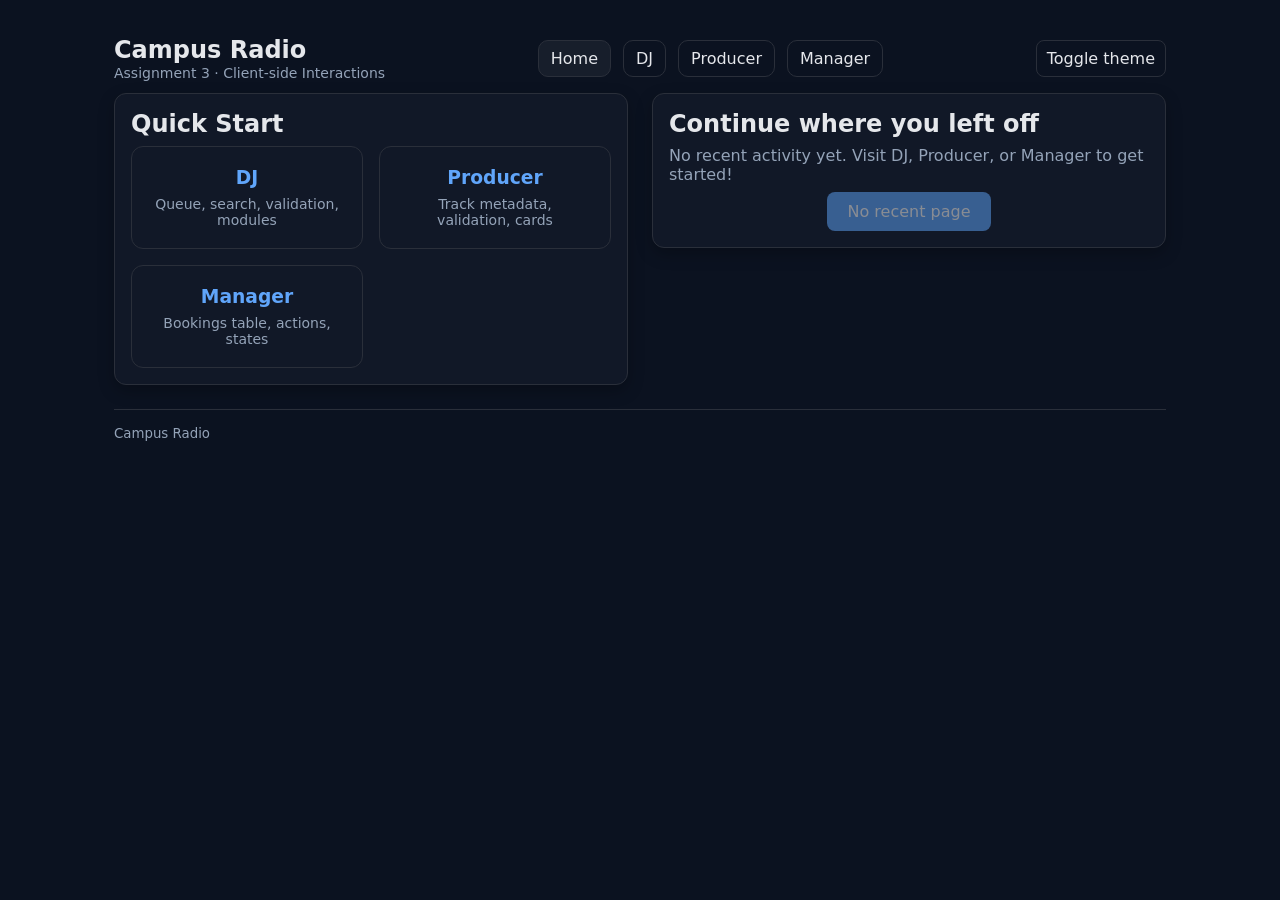
<file: index.html>
<!doctype html>
<html lang="en">
<head>
  <meta charset="utf-8" />
  <meta name="viewport" content="width=device-width, initial-scale=1" />
  <title>Campus Radio · Assignment 3</title>
  <link rel="stylesheet" href="assets/css/base.css">
  <style>
    .tiles {
      display: grid;
      grid-template-columns: repeat(auto-fit, minmax(200px, 1fr));
      gap: 16px;
    }
    .tile {
      display: block;
      padding: 20px;
      background: var(--surface);
      border: 1px solid var(--border);
      border-radius: 12px;
      text-align: center;
      transition: transform 0.2s, box-shadow 0.2s;
    }
    .tile:hover {
      transform: translateY(-2px);
      box-shadow: var(--shadow-strong);
    }
    .tile h3 {
      margin: 0 0 8px;
      color: var(--primary);
    }
    .tile p {
      margin: 0;
      color: var(--muted);
      font-size: 14px;
    }
    .btn {
      display: inline-block;
      padding: 10px 20px;
      background: var(--primary);
      color: white;
      border-radius: 8px;
      text-decoration: none;
      transition: opacity 0.2s;
    }
    .btn:hover {
      opacity: 0.9;
    }
    .btn:disabled,
    .btn[style*="pointer-events: none"] {
      opacity: 0.5;
      cursor: not-allowed;
    }
    #continueStatus {
      margin: 8px 0;
      min-height: 24px;
    }
  </style>
</head>
<body>
  <div class="layout">
    <header class="site-header">
      <div class="brand">
        <h1>Campus Radio</h1>
        <p>Assignment 3 · Client-side Interactions</p>
      </div>
      <nav class="topnav">
        <a href="index.html" class="active">Home</a>
        <a href="dj.html">DJ</a>
        <a href="producer.html">Producer</a>
        <a href="manager.html">Manager</a>
      </nav>
      <div class="actions">
        <button onclick="document.body.classList.toggle('light')">Toggle theme</button>
      </div>
    </header>

    <main class="content">
      <section class="card" id="quickstart">
        <h2>Quick Start</h2>
        <div class="tiles">
          <a class="tile" href="dj.html">
            <h3>DJ</h3>
            <p>Queue, search, validation, modules</p>
          </a>
          <a class="tile" href="producer.html">
            <h3>Producer</h3>
            <p>Track metadata, validation, cards</p>
          </a>
          <a class="tile" href="manager.html">
            <h3>Manager</h3>
            <p>Bookings table, actions, states</p>
          </a>
        </div>
      </section>

      <section class="card" id="continue">
        <h2>Continue where you left off</h2>
        <p id="continueStatus">No recent activity yet</p>
        <div class="actions">
          <a id="continueLink" href="#" class="btn">
            <span id="continueLinkText">Go to last page</span>
          </a>
        </div>
      </section>
    </main>

    <footer class="site-footer">
      <small>Campus Radio</small>
    </footer>
  </div>

  <script src="assets/js/index.js"></script>
</body>
</html>
</file>
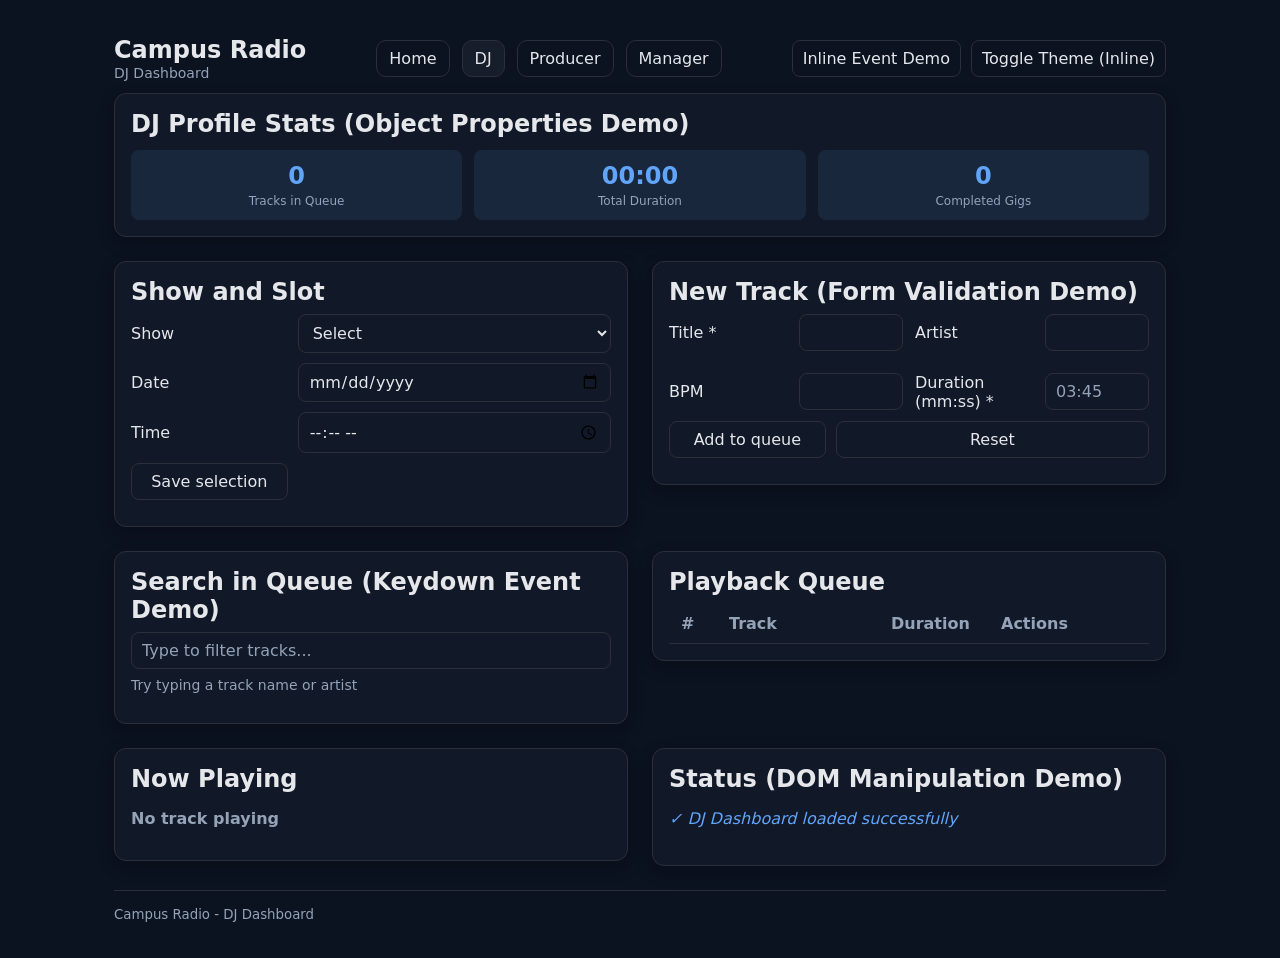
<file: dj.html>
<!doctype html>
<html lang="en">
<head>
  <meta charset="utf-8" />
  <meta name="viewport" content="width=device-width, initial-scale=1" />
  <title>DJ · Campus Radio</title>
  <link rel="stylesheet" href="assets/css/base.css">
  <style>
    .validation-message {
      color: #ef4444;
      font-size: 14px;
      margin-top: 4px;
      display: none;
    }
    .validation-message.show {
      display: block;
    }
    input.invalid {
      border-color: #ef4444;
    }
    input.valid {
      border-color: #22c55e;
    }
    .profile-stats {
      display: grid;
      grid-template-columns: repeat(3, 1fr);
      gap: 12px;
      margin-top: 12px;
    }
    .stat-box {
      background: rgba(96, 165, 250, 0.1);
      padding: 12px;
      border-radius: 8px;
      text-align: center;
    }
    .stat-value {
      font-size: 24px;
      font-weight: bold;
      color: var(--primary);
    }
    .stat-label {
      font-size: 12px;
      color: var(--muted);
      margin-top: 4px;
    }
  </style>
</head>
<body>
  <div class="layout">
    <header class="site-header">
      <div class="brand">
        <h1>Campus Radio</h1>
        <p>DJ Dashboard</p>
      </div>
      <nav class="topnav">
        <a href="index.html">Home</a>
        <a href="dj.html" class="active">DJ</a>
        <a href="producer.html">Producer</a>
        <a href="manager.html">Manager</a>
      </nav>
      <div class="actions">
        <button onclick="alert('✓ Inline onclick event fired!')">Inline Event Demo</button>
        <button onclick="toggleThemeInline()">Toggle Theme (Inline)</button>
      </div>
    </header>

    <main class="content">
      <section class="card" id="profile-card" style="grid-column: 1 / -1;">
        <h2>DJ Profile Stats (Object Properties Demo)</h2>
        <div class="profile-stats">
          <div class="stat-box">
            <div class="stat-value" id="totalTracks">0</div>
            <div class="stat-label">Tracks in Queue</div>
          </div>
          <div class="stat-box">
            <div class="stat-value" id="totalDuration">00:00</div>
            <div class="stat-label">Total Duration</div>
          </div>
          <div class="stat-box">
            <div class="stat-value" id="gigsCount">0</div>
            <div class="stat-label">Completed Gigs</div>
          </div>
        </div>
      </section>

      <section class="card" id="select">
        <h2>Show and Slot</h2>
        <form>
          <div class="row">
            <label for="pselect">Show</label>
            <select id="pselect">
              <option value="">Select</option>
              <option value="morning">Morning Show</option>
              <option value="drive">Drive Time</option>
              <option value="night">Night Mix</option>
            </select>
          </div>
          <div class="row">
            <label for="slot-date">Date</label>
            <input type="date" id="slot-date">
          </div>
          <div class="row">
            <label for="slot-time">Time</label>
            <input type="time" id="slot-time" step="60">
          </div>
          <div class="row">
            <button type="submit">Save selection</button>
          </div>
        </form>
      </section>

      <section class="card" id="quick">
        <h2>New Track (Form Validation Demo)</h2>
        <form>
          <div class="grid">
            <div class="row">
              <label for="title">Title *</label>
              <div style="width: 100%;">
                <input id="title" name="title" type="text" required>
                <div class="validation-message" id="title-error"></div>
              </div>
            </div>
            <div class="row">
              <label for="artist">Artist</label>
              <input id="artist" name="artist" type="text">
            </div>
            <div class="row">
              <label for="bpm">BPM</label>
              <input id="bpm" name="bpm" type="number" min="0" step="1">
            </div>
            <div class="row">
              <label for="duration">Duration (mm:ss) *</label>
              <div style="width: 100%;">
                <input id="duration" name="duration" type="text" placeholder="03:45" required>
                <div class="validation-message" id="duration-error"></div>
              </div>
            </div>
          </div>
          <div class="row">
            <button type="submit">Add to queue</button>
            <button type="reset">Reset</button>
          </div>
        </form>
      </section>

      <section class="card">
        <h2>Search in Queue (Keydown Event Demo)</h2>
        <input id="q" type="search" placeholder="Type to filter tracks...">
        <p style="font-size: 14px; color: var(--muted); margin-top: 8px;" id="search-hint">
          Try typing a track name or artist
        </p>
      </section>

      <section class="card" id="queue">
        <h2>Playback Queue</h2>
        <table class="table">
          <thead>
            <tr>
              <th>#</th>
              <th>Track</th>
              <th>Duration</th>
              <th>Actions</th>
            </tr>
          </thead>
          <tbody></tbody>
        </table>
      </section>

      <section class="card">
        <h2>Now Playing</h2>
        <p id="nowPlaying" style="font-size: 16px; font-weight: 600; color: var(--primary);">
          No track playing
        </p>
      </section>

      <section class="card">
        <h2>Status (DOM Manipulation Demo)</h2>
        <p id="status" aria-live="polite" style="min-height: 24px; font-style: italic;"></p>
      </section>
    </main>

    <footer class="site-footer">
      <small>Campus Radio - DJ Dashboard</small>
    </footer>
  </div>

  <script type="module" src="assets/js/dj.js"></script>
  <script src="assets/js/index.js"></script>
</body>
</html>
</file>
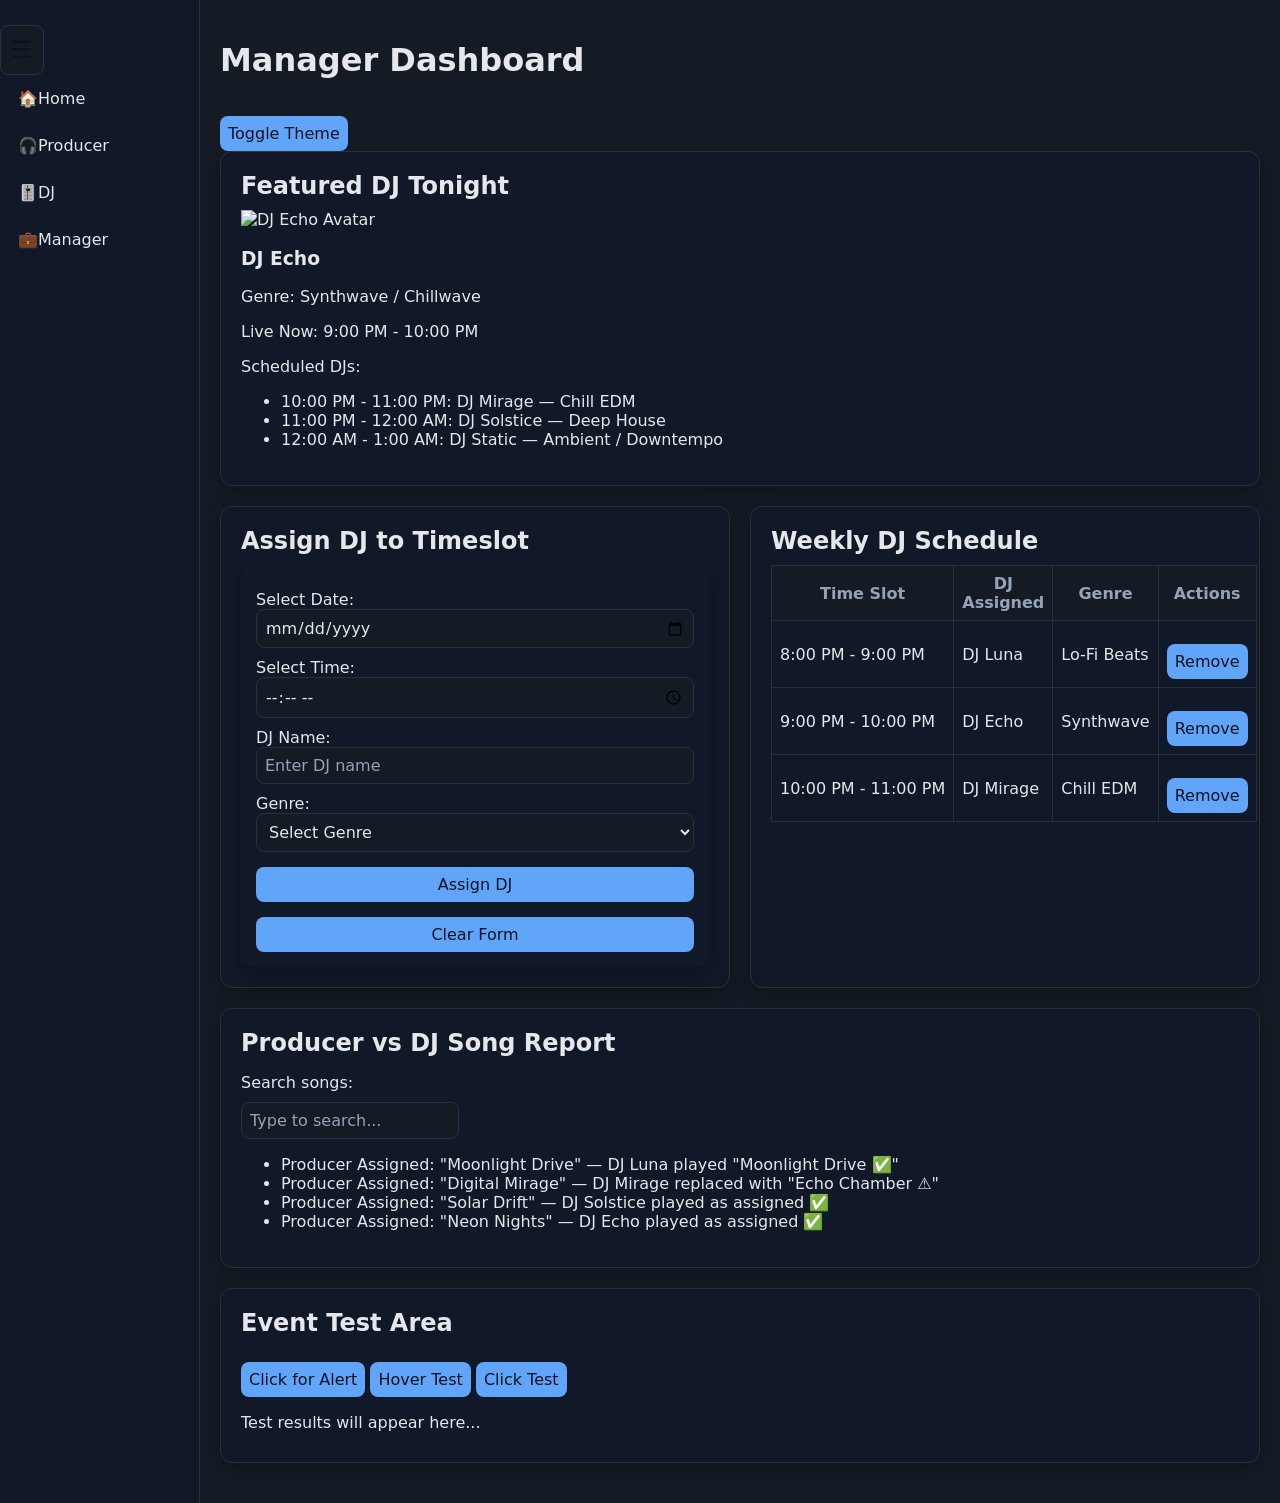
<file: manager.html>
<!DOCTYPE html>
<html lang="en">
<head>
    <meta charset="UTF-8">
    <meta name="viewport" content="width=device-width, initial-scale=1.0">
    <title>Manager - Campus Radio</title>
    <link rel="stylesheet" href="assets/css/manager.css">
</head>
<body>

    <!-- collapsable sidebar nav bar -->
    <nav id="sidebar">
        <button id="toggle-btn">☰</button>
        <ul>
            <li><a href="index.html"><span class="icon">🏠</span><span class="label">Home</span></a></li>
            <li><a href="producer.html"><span class="icon">🎧</span><span class="label">Producer</span></a></li>
            <li><a href="dj.html"><span class="icon">🎚️</span><span class="label">DJ</span></a></li>
            <li><a href="manager.html"><span class="icon">💼</span><span class="label">Manager</span></a></li>
        </ul>
    </nav>

    <main>
        <header>
            <h1>Manager Dashboard</h1>
            <button onclick="changeTheme()" class="btn secondary">Toggle Theme</button>
        </header>

        <div class="card">
            <section id="now-playing">
                <h2>Featured DJ Tonight</h2>
                <div class="featured-dj">
                    <img alt="DJ Echo Avatar" class="dj-avatar">
                    <div class="dj-info">
                        <h3 id="featured-dj-name">DJ Echo</h3>
                        <p id="featured-dj-genre">Genre: Synthwave / Chillwave</p>
                        <p id="featured-dj-time">Live Now: 9:00 PM - 10:00 PM</p>
                    </div>
                </div>
                
                <p>Scheduled DJs:</p>
                <ul class="upcoming-sets">
                    <li>10:00 PM - 11:00 PM: DJ Mirage — Chill EDM</li>
                    <li>11:00 PM - 12:00 AM: DJ Solstice — Deep House</li>
                    <li>12:00 AM - 1:00 AM: DJ Static — Ambient / Downtempo</li>
                </ul>
            </section>
        </div>

        <div class="half-container">
            <div class="card">
                <h2>Assign DJ to Timeslot</h2>
                <form id="signUpForm">
                    <label for="date">Select Date:</label>
                    <input type="date" id="date" name="date" required>

                    <label for="time">Select Time:</label>
                    <input type="time" id="time" name="time" required>

                    <label for="dj">DJ Name:</label>
                    <input type="text" id="dj" name="dj" placeholder="Enter DJ name" required>

                    <label for="genre">Genre:</label>
                    <select id="genre" name="genre" required>
                        <option value="">Select Genre</option>
                        <option value="EDM">EDM</option>
                        <option value="House">House</option>
                        <option value="Synthwave">Synthwave</option>
                        <option value="Lo-Fi">Lo-Fi</option>
                    </select>

                    <button type="submit" class="btn primary">Assign DJ</button>
                    <button type="button" onclick="clearForm()" class="btn secondary">Clear Form</button>
                </form>
                <div id="form-message"></div>
            </div>

            <div class="card">
                <h2>Weekly DJ Schedule</h2>
                <table border="1">
                    <thead>
                        <tr>
                            <th>Time Slot</th>
                            <th>DJ Assigned</th>
                            <th>Genre</th>
                            <th>Actions</th>
                        </tr>
                    </thead>
                    <!-- editable entries on schedule w/ default entries-->
                    <tbody id="schedule-body">
                        <tr>
                            <td>8:00 PM - 9:00 PM</td>
                            <td>DJ Luna</td>
                            <td>Lo-Fi Beats</td>
                            <td><button onclick="deleteRow(this)" class="btn-small">Remove</button></td>
                        </tr>
                        <tr>
                            <td>9:00 PM - 10:00 PM</td>
                            <td>DJ Echo</td>
                            <td>Synthwave</td>
                            <td><button onclick="deleteRow(this)" class="btn-small">Remove</button></td>
                        </tr>
                        <tr>
                            <td>10:00 PM - 11:00 PM</td>
                            <td>DJ Mirage</td>
                            <td>Chill EDM</td>
                            <td><button onclick="deleteRow(this)" class="btn-small">Remove</button></td>
                        </tr>
                    </tbody>
                </table>
            </div>
        </div>

        <section class="card">
            <h2>Producer vs DJ Song Report</h2>
            <p>Search songs:</p>
            <input type="text" id="song-search" placeholder="Type to search..." onkeyup="filterSongs()">
            
            <ul id="song-list">
                <li>Producer Assigned: "Moonlight Drive" — DJ Luna played "Moonlight Drive ✅"</li>
                <li>Producer Assigned: "Digital Mirage" — DJ Mirage replaced with "Echo Chamber ⚠️"</li>
                <li>Producer Assigned: "Solar Drift" — DJ Solstice played as assigned ✅</li>
                <li>Producer Assigned: "Neon Nights" — DJ Echo played as assigned ✅</li>
            </ul>
        </section>

        <section class="card">
            <h2>Event Test Area</h2>
            <button onclick="showSimpleAlert()" class="btn primary">Click for Alert</button>
            
            <button id="hover-btn" class="btn secondary">Hover Test</button>
            
            <button id="click-btn" class="btn secondary">Click Test</button>
            
            <p id="test-output">Test results will appear here...</p>
        </section>
    </main>

<script type="module" src="assets/js/manager.js"></script>
</body>
</html>
</file>
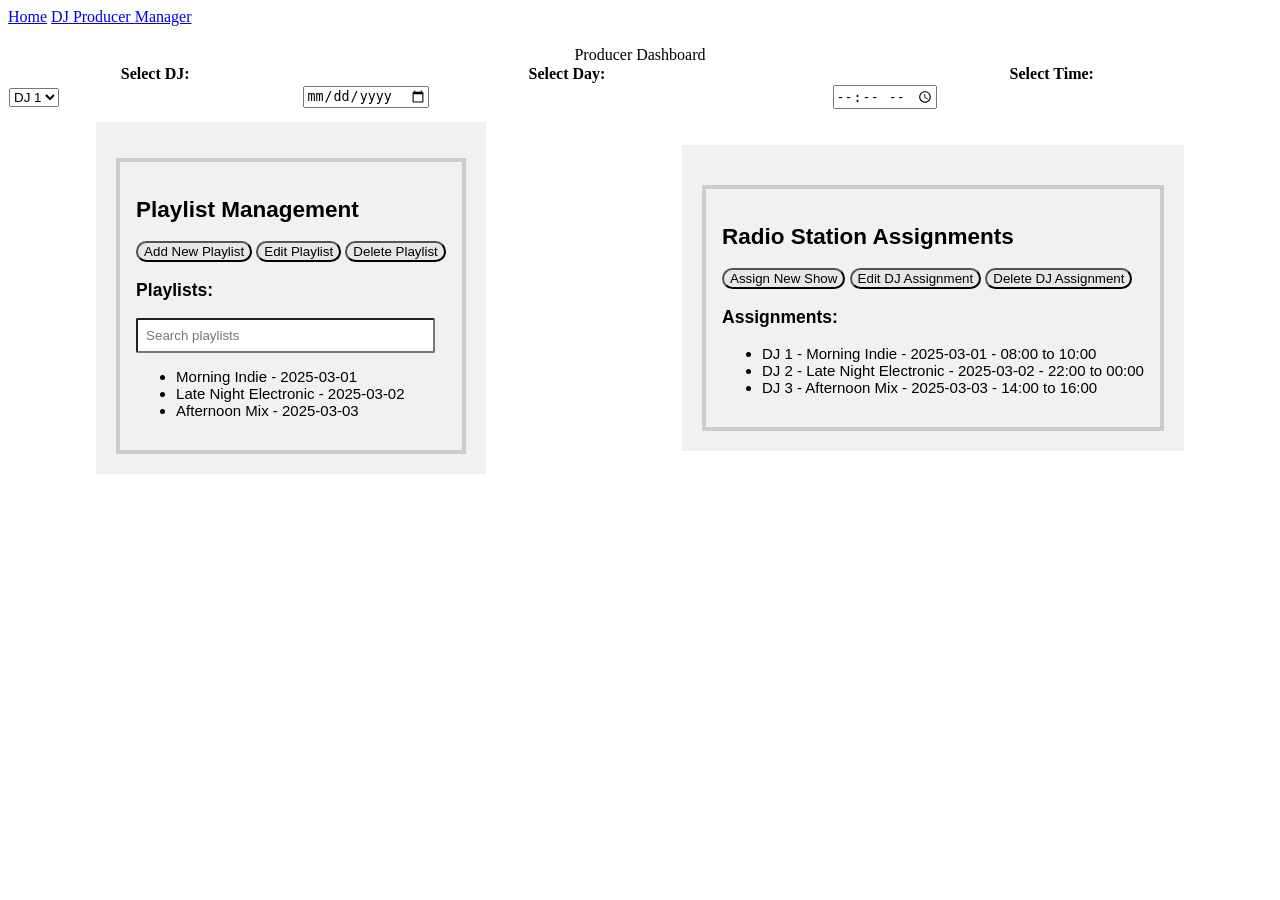
<file: producer.html>
<!DOCTYPE html>
<html lang="en">    

<head>
    <meta charset="UTF-8">
    <meta name="viewport" content="width=device-width, initial-scale=1">
    <title>Producer Page</title>
    <link rel="stylesheet" href="assets/css/producer.css">

</head>
<body>
   
<div >
    <a href="index.html">Home</a>
    <a href="dj.html">DJ </a>
    <a href="producer.html">Producer </a>
    <a href="manager.html">Manager </a>
  </div>

<div>
<table>
    <caption>Producer Dashboard</caption>
    <thead>
        <tr>
            <th>Select DJ:</th>
            <th>Select Day:</th>
            <th>Select Time:</th>
        </tr>
    </thead>
    <tbody>
        <tr>
            <td>
                <select>
                    <option value="dj1">DJ 1</option>
                    <option value="dj2">DJ 2</option>
                    <option value="dj3">DJ 3</option>
                </select>
            </td>

            <td>
                <input type="date">
            </td>
            <td>
                <input type="time">
            </td>
        </tr>
        <tr>
            <td>
            
            </td>
        </tr>
    </tbody>


</table>
    </section>
    <div class="dashboard-container">
       <div class="dashboard-card">
    <article style="border: 4px solid #ccc; padding: 16px; margin-top: 16px ;">
        <h2>Playlist Management</h2>
        <button>Add New Playlist</button>
        <button>Edit Playlist</button>
        <button>Delete  Playlist</button>
        
        <h3>Playlists:</h3>
        <input type="text" placeholder="Search playlists">
        
        <ul>
            <li>Morning Indie - 2025-03-01</li>
            <li>Late Night Electronic - 2025-03-02</li>
            <li>Afternoon Mix - 2025-03-03</li>
        </ul>
    </article>
         </div>
         <div class="dashboard-card">
    <article style="border: 4px solid #ccc; padding: 16px; margin-top: 20px ; ">
        <h2>Radio Station Assignments</h2>
        <button>Assign New Show</button>
        <button>Edit DJ Assignment</button>
        <button>Delete DJ Assignment</button>

        <h3>Assignments:</h3>
        <ul>
            <li>DJ 1 - Morning Indie - 2025-03-01 - 08:00 to 10:00</li>
            <li>DJ 2 - Late Night Electronic - 2025-03-02 - 22:00 to 00:00</li>
            <li>DJ 3 - Afternoon Mix - 2025-03-03 - 14:00 to 16:00</li>
        </ul>
    </article>
    </div>

    </div>
    </main>

</div>

<script src="assets/js/index.js"></script>
</body>
</html>
</file>
<file: assets/css/base.css>
:root{
  --bg:#0b1220;
  --surface:#111827;
  --text:#e5e7eb;
  --muted:#94a3b8;
  --primary:#60a5fa;
  --border:#2a2f3a;
  --shadow-soft:0 6px 16px rgba(0,0,0,.25);
  --shadow-strong:0 10px 24px rgba(0,0,0,.35);
}

*{box-sizing:border-box}
html,body{height:100%}
body{
  margin:0;
  font-family:system-ui,-apple-system,Segoe UI,Roboto,Inter,Arial,sans-serif;
  background:var(--bg);
  color:var(--text);
  -webkit-font-smoothing:antialiased;
  -moz-osx-font-smoothing:grayscale;
}

a{color:var(--text);text-decoration:none}
a:hover{opacity:.9}

.layout{max-width:1100px;margin:0 auto;padding:24px}

.site-header,.site-footer{
  display:flex;
  flex-wrap:wrap;
  justify-content:space-between;
  align-items:center;
  gap:12px;
  padding:12px 0;
}

.brand h1{font-size:24px;line-height:1.2;margin:0}
.brand p{margin:0;color:var(--muted);font-size:14px}

.topnav{display:flex;gap:12px;flex-wrap:wrap;justify-content:center}
.topnav a{
  padding:8px 12px;
  border:1px solid var(--border);
  border-radius:10px;
  background:transparent;
}
.topnav a.active{background:rgba(255,255,255,.05)}

.actions{display:flex;gap:10px;flex-wrap:wrap;justify-content:center}
.actions button{min-width:44px}

.content{
  display:grid;
  grid-template-columns:repeat(2,minmax(320px,1fr));
  gap:24px;
  align-items:start;
}
@media (max-width:760px){
  .content{grid-template-columns:1fr}
}

.card{
  background:var(--surface);
  border:1px solid var(--border);
  border-radius:12px;
  padding:16px;
  box-shadow:var(--shadow-soft);
}
.card h2{margin:0 0 .5rem}

.row{
  display:grid;
  grid-template-columns:minmax(120px,1fr) 2fr;
  gap:10px;
  align-items:center;
  margin-bottom:10px;
}
@media (max-width:540px){
  .row{grid-template-columns:1fr}
}

.grid{
  display:grid;
  grid-template-columns:repeat(auto-fit,minmax(220px,1fr));
  gap:12px;
}

input,select,button{
  font:inherit;
  padding:8px 10px;
  border-radius:8px;
  border:1px solid var(--border);
  background:transparent;
  color:var(--text);
}
input::placeholder{color:var(--muted)}
button{cursor:pointer}
button:hover{transform:translateY(-1px)}
button:disabled{opacity:.6;cursor:not-allowed;transform:none}

input[type="date"],
input[type="time"],
input[type="text"],
input[type="number"],
input[type="search"],
select{width:100%}

.table{
  width:100%;
  border-collapse:collapse;
  table-layout:fixed;
}
.table thead th{
  text-align:left;
  font-weight:600;
  color:var(--muted);
}
.table th,.table td{
  padding:10px 12px;
  border-bottom:1px solid var(--border);
}
.table th:nth-child(1){width:48px}
.table th:nth-child(3){width:110px}
.table th:nth-child(4){width:160px}

.table td:nth-child(2),
.table td:nth-child(3),
.table td:last-child{
  white-space:nowrap;
  overflow:hidden;
  text-overflow:ellipsis;
}

.table td:last-child button{
  display:inline-flex;
  align-items:center;
  justify-content:center;
}
.table td:last-child button+button{margin-left:8px}

#status{min-height:20px;color:var(--muted)}
#nowPlaying{font-weight:600}

.site-footer{color:var(--muted);border-top:1px solid var(--border);margin-top:24px;padding-top:16px}

body.light{
  --bg:#f6f8fb;
  --surface:#ffffff;
  --text:#0f172a;
  --muted:#475569;
  --primary:#0ea5e9;
  --border:#e5e7eb;
}
</file>
<file: assets/css/manager.css>
/* basic theme colors */
:root {
    --bg: #0b1220;
    --surface: #111827;
    --surface-2: #151b24;
    --text: #e5e7eb;
    --muted: #94a3b8;
    --brand: #60a5fa;
    --brand-ink: #0b1220;
    --danger: #ef6a6a;
    --accent-100: #23314d;

    --shadow-soft: 0 6px 16px rgba(0,0,0,.25);
    --shadow-strong: 0 10px 24px rgba(0,0,0,.35);
    --radius: 12px;
}

body.light {
    --bg: #f6f8fb;
    --surface: #ffffff;
    --surface-2: #f2f4f8;
    --text: #0f172a;
    --muted: #475569;
    --brand: #0ea5e9;
    --brand-ink: #0f172a;
    --accent-100: #e8eef9;

    --shadow-soft: 0 10px 30px rgba(2,6,23,.08);
    --shadow-strong: 0 20px 40px rgba(2,6,23,.12);
}

/* reset and body */
* {
    box-sizing: border-box;
}

body {
    margin: 0;
    font-family: system-ui, -apple-system, "Segoe UI", Roboto, Arial, sans-serif;
    background: var(--bg);
    color: var(--text);
    display: flex;
    min-height: 100vh;
}

/* links */
a {
    color: var(--text);
    text-decoration: none;
}
a:hover {
    opacity: 0.9;
}

/* sidebar */
#sidebar {
    background: var(--surface);
    border-right: 1px solid var(--border, #2a2f3a);
    width: 200px;
    transition: width 0.3s;
    overflow: hidden;
    box-shadow: var(--shadow-soft);
    padding-top: 10px;
}

#sidebar.collapsed {
    width: 50px;
}

#sidebar #toggle-btn {
    background: var(--surface-2);
    border: 1px solid var(--border, #2a2f3a);
    padding: 10px;
    font-size: 1.5rem;
    cursor: pointer;
}

#sidebar ul {
    list-style: none;
    margin: 0;
    padding: 0;
}

#sidebar ul li {
    padding: 8px 10px;
}

#sidebar ul li a {
    display: block;
    color: var(--text);
    border-radius: var(--radius);
    padding: 6px 8px;
}

#sidebar ul li a:hover {
    background-color: var(--brand);
    color: var(--brand-ink);
}

/* main content */
main {
    flex: 1;
    padding: 20px;
    background: var(--surface-2);
}

/* content cards */
.content {
    display: flex;
    flex-wrap: wrap;
    gap: 20px;
}

.card {
    background: var(--surface);
    border: 1px solid var(--border, #2a2f3a);
    border-radius: var(--radius);
    padding: 20px;
    box-shadow: var(--shadow-soft);
    margin-bottom: 20px;
}

.card h2 {
    margin-top: 0;
    margin-bottom: 10px;
}

.card p {
    margin-bottom: 10px;
}

/* forms */
form {
    display: flex;
    flex-direction: column;
    width: 100%;
    background: var(--surface);
    padding: 15px;
    border-radius: var(--radius);
    box-shadow: var(--shadow-soft);
}

label {
    margin-top: 10px;
    font-weight: 500;
}

input, select, button {
    font: inherit;
    padding: 8px;
    border-radius: 8px;
    border: 1px solid var(--border, #2a2f3a);
    background: var(--surface-2);
    color: var(--text);
}

input::placeholder {
    color: var(--muted);
}

input[type="submit"], button {
    cursor: pointer;
    background: var(--brand);
    color: var(--brand-ink);
    border: none;
    margin-top: 15px;
}

input[type="submit"]:hover, button:hover {
    filter: brightness(0.95);
}

/* tables */
table {
    border-collapse: collapse;
    width: 100%;
    background: var(--surface);
    border: 1px solid var(--border, #2a2f3a);
    border-radius: var(--radius);
}

th, td {
    padding: 8px;
    border-bottom: 1px solid var(--border, #2a2f3a);
}

th {
    background: var(--surface-2);
    font-weight: 600;
    color: var(--muted);
}

td {
    white-space: nowrap;
    overflow: hidden;
    text-overflow: ellipsis;
}

.half-container {
    display: flex;
    gap: 20px; 
    flex-wrap: wrap; 
}

.half-container > .card {
    flex: 1 1 45%; 
    min-width: 300px;
}
</file>
<file: assets/css/producer.css>
.dashboard-container {
   display: flex;
    flex-direction: row;
   justify-content: space-around;
   align-items: center;
   gap: 20px;
   column-width: auto;
    font-family: 'Franklin Gothic Medium', 'Arial Narrow', Arial, sans-serif;

}

.dashboard-card {
    background-color: #f1f1f1;
  margin: 10px;
    padding: 20px;

  font-size: 15px;
}

button {
   background-color: #e7e7e7; color: black;
   border-radius: 12px;

}
input[type="text"] {
    align-items: center;
   width: 90%;
   padding: 8px;
   border-radius: 2px;
   
}

table {
   width: 100%;
   border-collapse: collapse;
   margin-top: 20px;
   
}
</file>
